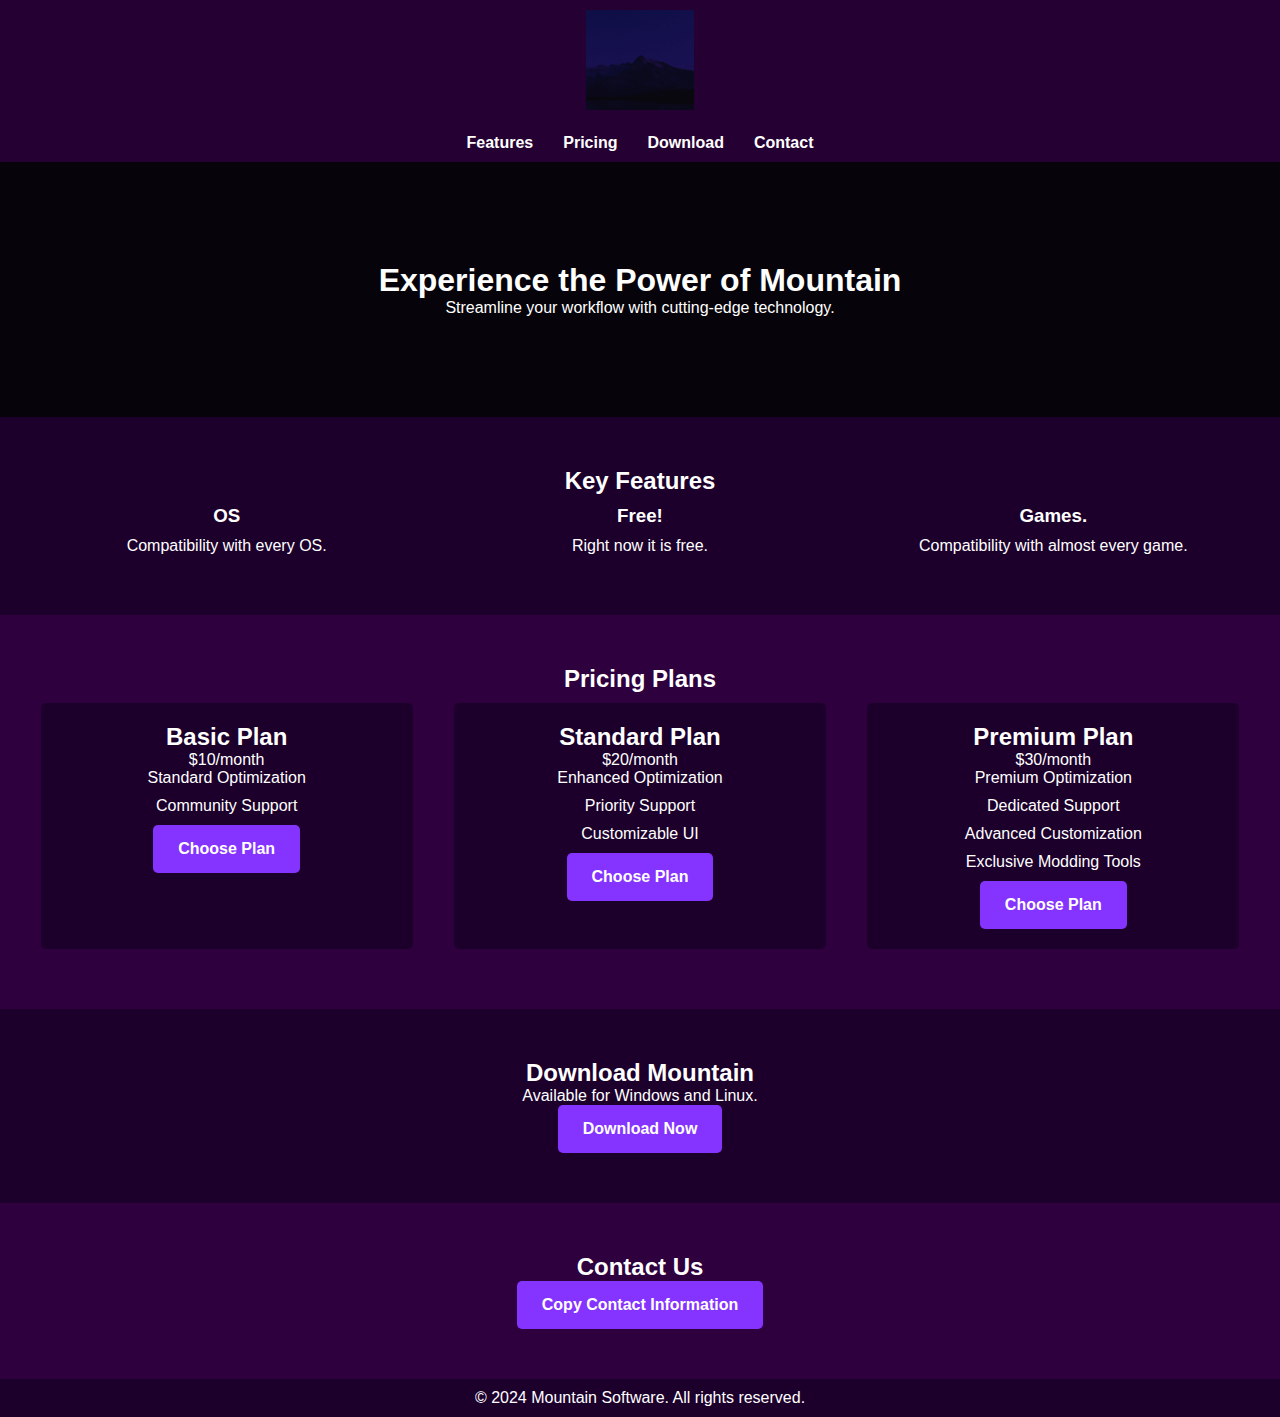
<file: index.html>
<!DOCTYPE html>
<html lang="en">
<head>
    <meta charset="UTF-8">
    <meta name="viewport" content="width=device-width, initial-scale=1.0">
    <title>Mountain Software</title>
    <link rel="stylesheet" href="styles.css">
</head>
<body>
    <!-- Header -->
    <header>
        <div class="logo-container">
            <img src="logo.png" alt="Mountain Logo" class="logo">
        </div>
        <nav>
            <a href="#features">Features</a>
            <a href="#pricing">Pricing</a>
            <a href="#download">Download</a>
            <a href="#contact">Contact</a>
        </nav>
    </header>

    <!-- Hero Section -->
    <section class="hero">
        <h1>Experience the Power of Mountain</h1>
        <p>Streamline your workflow with cutting-edge technology.</p>
    </section>

    <!-- Features Section -->
    <section id="features">
        <h2>Key Features</h2>
        <div class="features">
            <div class="feature">
                <h3>OS</h3>
                <p>Compatibility with every OS.</p>
            </div>
            <div class="feature">
                <h3>Free!</h3>
                <p>Right now it is free.</p>
            </div>
            <div class="feature">
                <h3>Games.</h3>
                <p>Compatibility with almost every game.</p>
            </div>
        </div>
    </section>

    <!-- Pricing Section -->
    <section id="pricing">
        <h2>Pricing Plans</h2>
        <div class="pricing-plans">
            <div class="plan">
                <h3>Basic Plan</h3>
                <p>$10/month</p>
                <ul>
                    <li>Standard Optimization</li>
                    <li>Community Support</li>
                </ul>
                <a href="#" class="cta-button">Choose Plan</a>
            </div>
            <div class="plan">
                <h3>Standard Plan</h3>
                <p>$20/month</p>
                <ul>
                    <li>Enhanced Optimization</li>
                    <li>Priority Support</li>
                    <li>Customizable UI</li>
                </ul>
                <a href="#" class="cta-button">Choose Plan</a>
            </div>
            <div class="plan">
                <h3>Premium Plan</h3>
                <p>$30/month</p>
                <ul>
                    <li>Premium Optimization</li>
                    <li>Dedicated Support</li>
                    <li>Advanced Customization</li>
                    <li>Exclusive Modding Tools</li>
                </ul>
                <a href="#" class="cta-button">Choose Plan</a>
            </div>
        </div>
    </section>

    <!-- Download Section -->
    <section id="download">
        <h2>Download Mountain</h2>
        <p>Available for Windows and Linux.</p>
        <a href="Mountain.exe" class="cta-button">Download Now</a>
    </section>

    <!-- Contact Section -->
    <section id="contact">
        <h2>Contact Us</h2>
        <button class="contact-button" onclick="copyToClipboard()">Copy Contact Information</button>
        <p id="contact-info">relpopded@gmail.com</p>
    </section>

    <!-- Footer -->
    <footer>
        <p>&copy; 2024 Mountain Software. All rights reserved.</p>
    </footer>

    <script>
        function copyToClipboard() {
            const contactInfo = document.getElementById('contact-info').textContent;
            navigator.clipboard.writeText(contactInfo).then(() => {
                alert('Contact information copied to clipboard!');
            }, (err) => {
                console.error('Failed to copy contact information: ', err);
            });
        }
    </script>
</body>
</html>
</file>
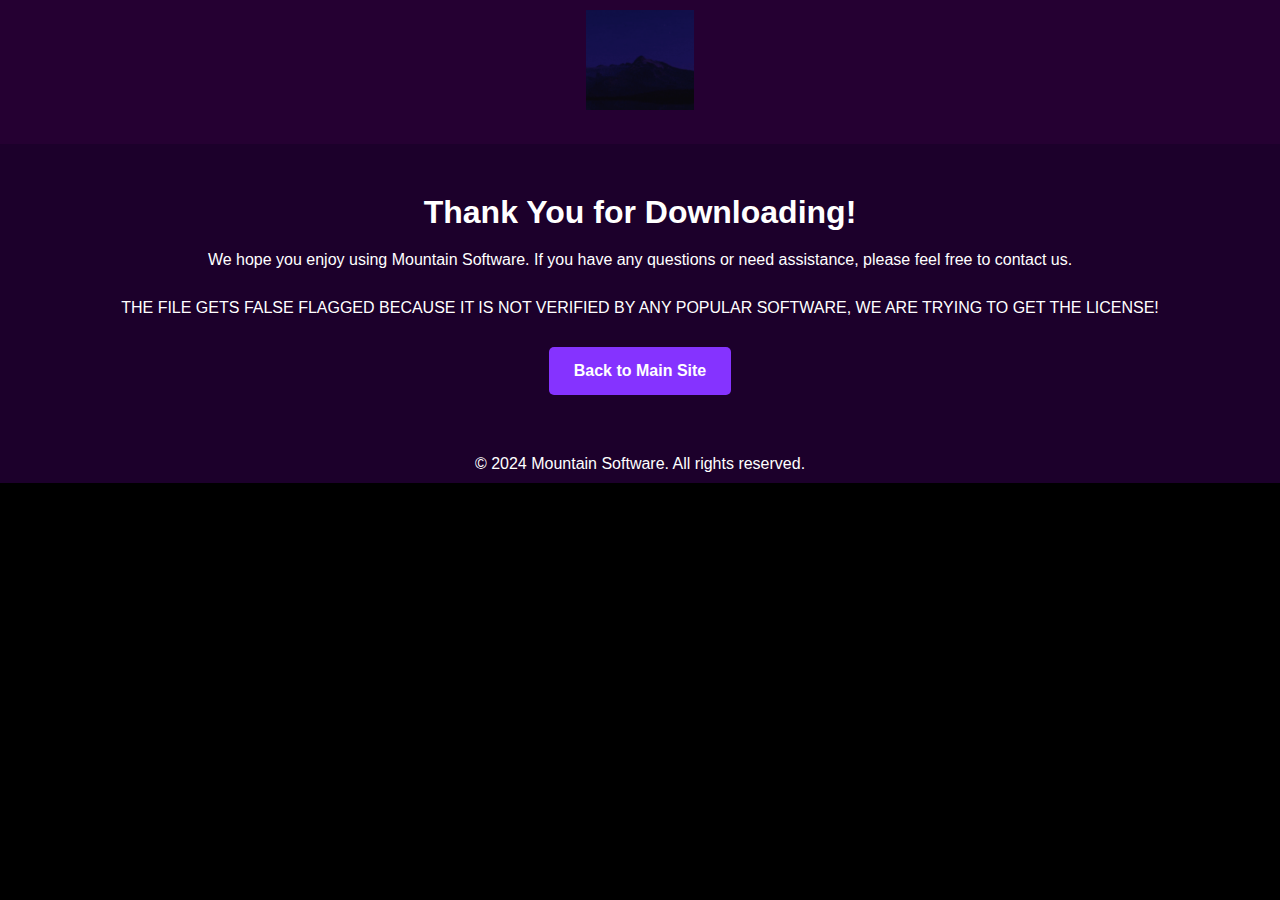
<file: download.html>
<!DOCTYPE html>
<html lang="en">
<head>
    <meta charset="UTF-8">
    <meta name="viewport" content="width=device-width, initial-scale=1.0">
    <title>Download Complete - Mountain Software</title>
    <link rel="stylesheet" href="styles.css">
</head>
<body>
    <!-- Header -->
    <header>
        <div class="logo-container">
            <img src="logo.png" alt="Mountain Logo" class="logo">
        </div>
    </header>

    <!-- Main Content -->
    <main>
        <section class="download-thank-you">
            <h1>Thank You for Downloading!</h1>
            <p>We hope you enjoy using Mountain Software. If you have any questions or need assistance, please feel free to contact us.</p>
            <p>THE FILE GETS FALSE FLAGGED BECAUSE IT IS NOT VERIFIED BY ANY POPULAR SOFTWARE, WE ARE TRYING TO GET THE LICENSE!</p>
            <a href="index.html" class="cta-button">Back to Main Site</a>
        </section>
    </main>

    <!-- Footer -->
    <footer>
        <p>&copy; 2024 Mountain Software. All rights reserved.</p>
    </footer>
</body>
</html>
</file>
<file: styles.css>
/* Basic Reset */
* {
    margin: 0;
    padding: 0;
    box-sizing: border-box;
}

/* Body and General Styling */
body {
    font-family: Arial, sans-serif;
    color: #fff;
    background-color: #000; /* Fallback for browsers that don't support GIF backgrounds */
}

/* Header Styling */
header {
    background-color: rgba(46, 0, 62, 0.8); /* Dark purple with some transparency */
    padding: 10px 20px;
    display: flex;
    flex-direction: column;
    align-items: center;
}

.logo-container {
    margin-bottom: 20px;
}

header .logo {
    height: 100px;
}

header nav {
    display: flex;
    justify-content: center;
}

header nav a {
    color: #fff;
    margin: 0 15px;
    text-decoration: none;
    font-weight: bold;
}

/* Hero Section Styling */
.hero {
    background: url('https://media.giphy.com/media/TUa9gWz5hJ5mLfX9xD/giphy.gif') no-repeat center center;
    background-size: cover;
    color: #fff;
    text-align: center;
    padding: 100px 20px;
    position: relative;
}

.hero::before {
    content: '';
    position: absolute;
    top: 0;
    left: 0;
    width: 100%;
    height: 100%;
    background: rgba(8, 5, 14, 0.7); /* Semi-transparent dark background */
    z-index: 1;
}

.hero h1, .hero p {
    position: relative;
    z-index: 2;
}

/* Features Section Styling */
#features {
    background-color: #1c002b; /* Darker purple */
    padding: 50px 20px;
    text-align: center;
}

.features {
    display: flex;
    justify-content: space-around;
    flex-wrap: wrap;
}

.feature {
    width: 30%;
    margin: 10px;
}

.feature h3 {
    margin-bottom: 10px;
}

/* Pricing Section Styling */
#pricing {
    background-color: #2e003e; /* Dark purple */
    padding: 50px 20px;
    text-align: center;
}

.pricing-plans {
    display: flex;
    justify-content: space-around;
    flex-wrap: wrap;
}

.plan {
    width: 30%;
    background-color: #1c002b; /* Darker purple */
    padding: 20px;
    border-radius: 5px;
    margin: 10px;
}

.plan h3 {
    font-size: 1.5em;
}

.plan ul {
    list-style-type: none;
    padding: 0;
}

.plan li {
    margin-bottom: 10px;
}

.cta-button {
    background-color: rgba(133, 51, 255, 1); /* Bright accent color */
    color: #fff;
    padding: 10px 20px;
    text-decoration: none;
    border-radius: 5px;
    display: inline-block;
    font-weight: bold;
}

/* Download Section Styling */
#download {
    background-color: #1c002b; /* Darker purple */
    padding: 50px 20px;
    text-align: center;
}

#download .cta-button {
    background-color: rgba(133, 51, 255, 1); /* Bright accent color */
}

/* Contact Section Styling */
#contact {
    background-color: #2e003e; /* Dark purple */
    padding: 50px 20px;
    text-align: center;
}

.contact-button {
    background-color: rgba(133, 51, 255, 1); /* Bright accent color */
    color: #fff;
    padding: 15px 25px;
    border: none;
    border-radius: 5px;
    cursor: pointer;
    font-size: 16px;
    font-weight: bold;
    transition: background-color 0.3s ease;
}

.contact-button:hover {
    background-color: rgba(133, 51, 255, 0.8); /* Slightly darker on hover */
}

#contact-info {
    display: none; /* Hidden until copied */
}

/* Footer Styling */
footer {
    background-color: #1c002b; /* Darker purple */
    padding: 10px 20px;
    text-align: center;
}
/* Download Thank You Section Styling */
.download-thank-you {
    text-align: center;
    padding: 50px 20px;
    background-color: #1c002b; /* Darker purple */
    color: #fff;
}

.download-thank-you h1 {
    margin-bottom: 20px;
}

.download-thank-you p {
    margin-bottom: 30px;
}

.cta-button {
    background-color: rgba(133, 51, 255, 1); /* Bright accent color */
    color: #fff;
    padding: 15px 25px;
    text-decoration: none;
    border-radius: 5px;
    display: inline-block;
    font-weight: bold;
    transition: background-color 0.3s ease;
}

.cta-button:hover {
    background-color: rgba(133, 51, 255, 0.8); /* Slightly darker on hover */
}
</file>
